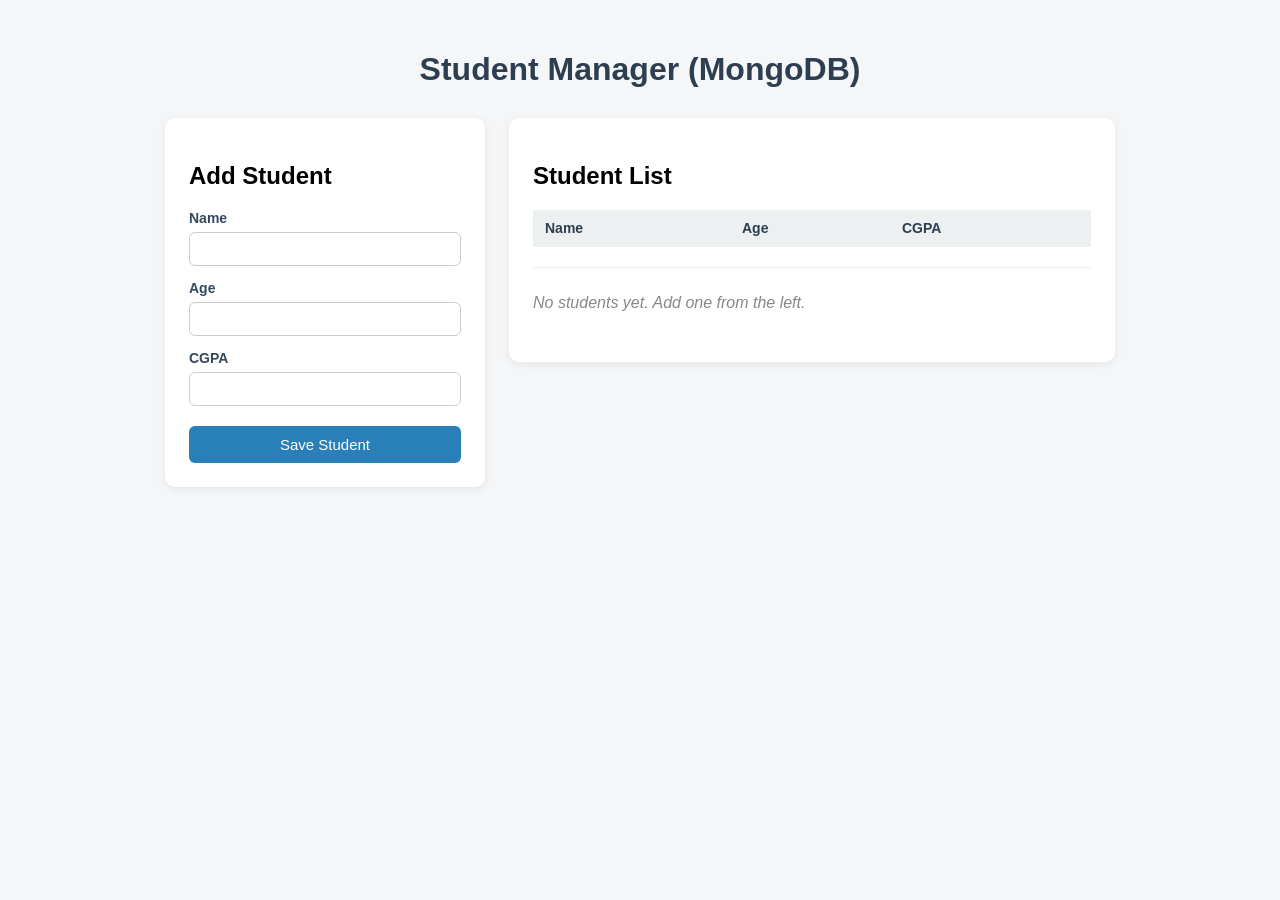
<file: mongotes2/Advanced_Java-main/mongodbtest1/target/classes/templates/index.html>
<!DOCTYPE html>
<html xmlns:th="http://www.thymeleaf.org">
<head>
    <meta charset="UTF-8"/>
    <title>Student Manager</title>
    <style>
        * { box-sizing: border-box; }
        body {
            font-family: Arial, Helvetica, sans-serif;
            background: #f4f6f8;
            margin: 0;
            padding: 30px;
        }
        h1 {
            text-align: center;
            color: #2c3e50;
            margin-bottom: 30px;
        }
        .container {
            display: flex;
            gap: 24px;
            max-width: 950px;
            margin: 0 auto;
            align-items: flex-start;
        }
        .card {
            background: #fff;
            border-radius: 10px;
            box-shadow: 0 2px 8px rgba(0,0,0,0.08);
            padding: 24px;
        }
        .form-side {
            flex: 0 0 320px;
        }
        .list-side {
            flex: 1;
        }
        label {
            display: block;
            margin-top: 14px;
            font-weight: bold;
            color: #34495e;
            font-size: 14px;
        }
        input {
            width: 100%;
            padding: 8px 10px;
            margin-top: 6px;
            border: 1px solid #ccc;
            border-radius: 6px;
            font-size: 14px;
        }
        button {
            margin-top: 20px;
            width: 100%;
            padding: 10px;
            background: #2980b9;
            color: #fff;
            border: none;
            border-radius: 6px;
            font-size: 15px;
            cursor: pointer;
        }
        button:hover { background: #2471a3; }
        table {
            width: 100%;
            border-collapse: collapse;
        }
        th, td {
            padding: 10px 12px;
            text-align: left;
            border-bottom: 1px solid #eee;
            font-size: 14px;
        }
        th {
            background: #ecf0f1;
            color: #2c3e50;
        }
        tr:hover { background: #f9fbfd; }
        .empty {
            color: #888;
            font-style: italic;
            padding: 10px 0;
        }
    </style>
</head>
<body>

<h1>Student Manager (MongoDB)</h1>

<div class="container">

    <!-- LEFT: input form -->
    <div class="card form-side">
        <h2>Add Student</h2>
        <form th:action="@{/save}" th:object="${studentDto}" method="post">
            <label>Name</label>
            <input type="text" th:field="*{name}" required/>

            <label>Age</label>
            <input type="number" th:field="*{age}" required/>

            <label>CGPA</label>
            <input type="number" step="0.01" th:field="*{cgpa}" required/>

            <button type="submit">Save Student</button>
        </form>
    </div>

    <!-- RIGHT: list of students -->
    <div class="card list-side">
        <h2>Student List</h2>
        <table>
            <thead>
            <tr>
                <th>Name</th>
                <th>Age</th>
                <th>CGPA</th>
            </tr>
            </thead>
            <tbody>
            <tr th:each="s : ${students}">
                <td th:text="${s.name}"></td>
                <td th:text="${s.age}"></td>
                <td th:text="${s.cgpa}"></td>
            </tr>
            </tbody>
        </table>
        <p class="empty" th:if="${students.isEmpty()}">No students yet. Add one from the left.</p>
    </div>

</div>

</body>
</html>
</file>
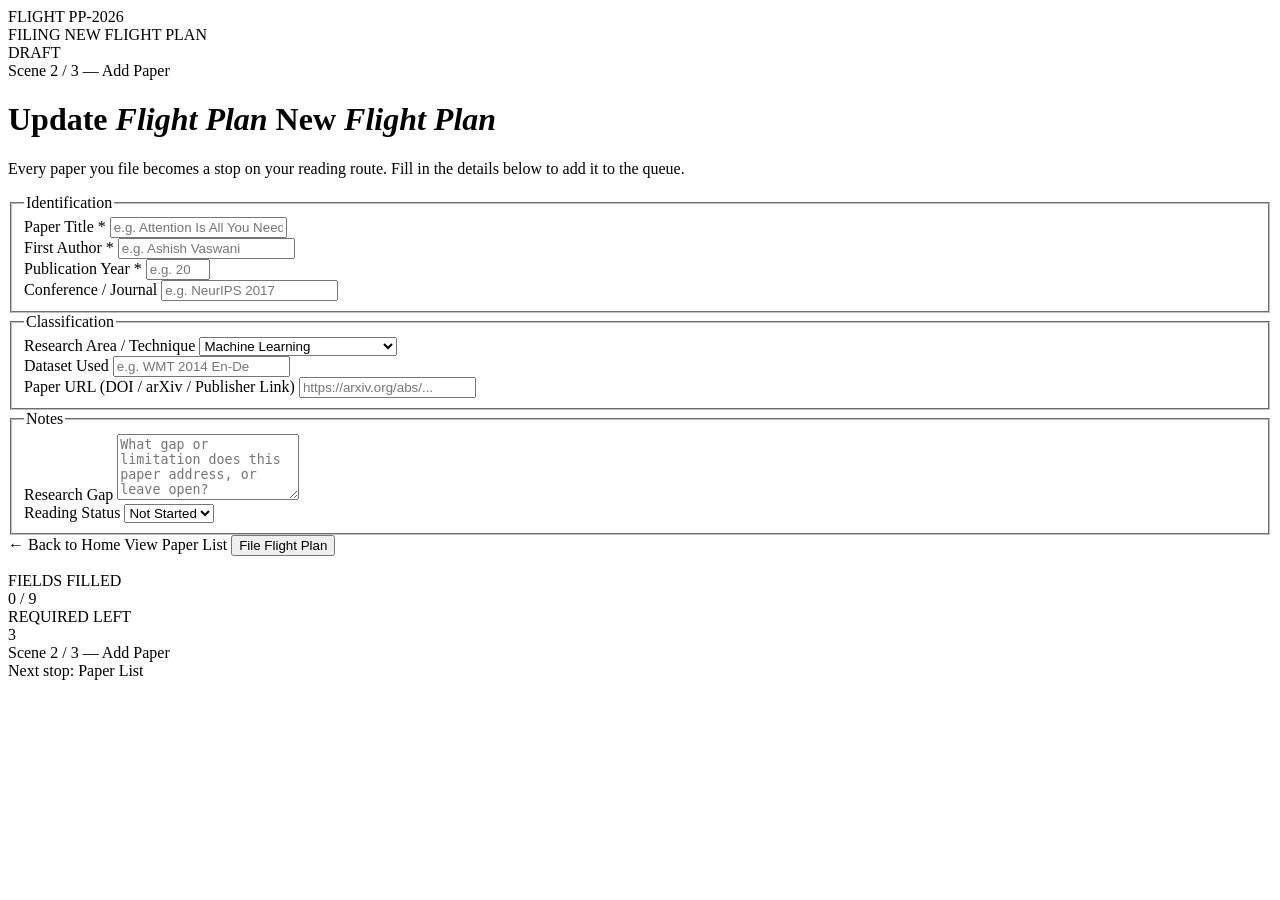
<file: PaperPilot/target/classes/templates/add-paper.html>
<!DOCTYPE html>
<html lang="en" xmlns:th="http://www.thymeleaf.org">
<head>
    <meta charset="UTF-8" />
    <meta name="viewport" content="width=device-width, initial-scale=1.0" />
    <title>PaperPilot — Add Paper</title>
    <link rel="preconnect" href="https://fonts.googleapis.com">
    <link href="https://fonts.googleapis.com/css2?family=Fraunces:opsz,wght@9..144,400;9..144,560;9..144,680&family=Space+Mono:wght@400;700&family=Inter:wght@400;500;600&display=swap" rel="stylesheet">
    <link rel="stylesheet" th:href="@{/add-paper.css}">
</head>
<body>

<div class="hud-frame">
    <div class="hud-top">
        <div>FLIGHT <span class="callsign">PP&#8209;2026</span><br/>
            <span th:text="${isEdit} ? 'EDITING EXISTING FLIGHT PLAN' : 'FILING NEW FLIGHT PLAN'">FILING NEW FLIGHT PLAN</span>
        </div>
        <div class="status-pill">
            <span class="status-dot"></span>
            <span id="statusText" th:text="${isEdit} ? 'EDIT' : 'DRAFT'">DRAFT</span>
        </div>
    </div>

    <div class="page">
        <div class="page-head">
            <div class="eyebrow" th:text="${isEdit} ? 'Scene 2 / 3 — Edit Paper' : 'Scene 2 / 3 — Add Paper'">Scene 2 / 3 — Add Paper</div>
            <h1 class="title">
                <span th:if="${isEdit}">Update <em>Flight Plan</em></span>
                <span th:unless="${isEdit}">New <em>Flight Plan</em></span>
            </h1>
            <p class="subtitle">Every paper you file becomes a stop on your reading route. Fill in the details below to add it to the queue.</p>
        </div>

        <form id="paperForm" class="flight-plan" novalidate
              th:object="${paper}"
              th:action="${isEdit} ? @{/paper/update/{id}(id=${paper.id})} : @{/paper/add}"
              method="post">

            <fieldset class="plan-section">
                <legend>Identification</legend>

                <div class="field span-2">
                    <label for="paperTitle">Paper Title <span class="req">*</span></label>
                    <input type="text" id="paperTitle" th:field="*{paperTitle}" placeholder="e.g. Attention Is All You Need" required>
                </div>

                <div class="field">
                    <label for="firstAuthor">First Author <span class="req">*</span></label>
                    <input type="text" id="firstAuthor" th:field="*{firstAuthor}" placeholder="e.g. Ashish Vaswani" required>
                </div>

                <div class="field">
                    <label for="publicationYear">Publication Year <span class="req">*</span></label>
                    <input type="number" id="publicationYear" th:field="*{publicationYear}" placeholder="e.g. 2017" min="1950" max="2100" required>
                </div>

                <div class="field span-2">
                    <label for="conferenceJournal">Conference / Journal</label>
                    <input type="text" id="conferenceJournal" th:field="*{conferenceJournal}" placeholder="e.g. NeurIPS 2017">
                </div>
            </fieldset>

            <fieldset class="plan-section">
                <legend>Classification</legend>

                <div class="field">
                    <label for="researchArea">Research Area / Technique</label>
                    <select id="researchArea" th:field="*{researchArea}">
                        <option value="" disabled>Select an area</option>
                        <option value="Machine Learning">Machine Learning</option>
                        <option value="Deep Learning">Deep Learning</option>
                        <option value="Natural Language Processing">Natural Language Processing</option>
                        <option value="Computer Vision">Computer Vision</option>
                        <option value="Reinforcement Learning">Reinforcement Learning</option>
                        <option value="Data Mining">Data Mining</option>
                        <option value="Cybersecurity">Cybersecurity</option>
                        <option value="IoT">Internet of Things (IoT)</option>
                        <option value="Cloud Computing">Cloud Computing</option>
                        <option value="Software Engineering">Software Engineering</option>
                        <option value="Other">Other</option>
                    </select>
                </div>

                <div class="field">
                    <label for="datasetUsed">Dataset Used</label>
                    <input type="text" id="datasetUsed" th:field="*{datasetUsed}" placeholder="e.g. WMT 2014 En-De">
                </div>

                <div class="field span-2">
                    <label for="paperUrl">Paper URL (DOI / arXiv / Publisher Link)</label>
                    <input type="url" id="paperUrl" th:field="*{paperUrl}" placeholder="https://arxiv.org/abs/...">
                </div>
            </fieldset>

            <fieldset class="plan-section">
                <legend>Notes</legend>

                <div class="field span-2">
                    <label for="researchGap">Research Gap</label>
                    <textarea id="researchGap" th:field="*{researchGap}" rows="4" placeholder="What gap or limitation does this paper address, or leave open?"></textarea>
                </div>

                <div class="field">
                    <label for="readingStatus">Reading Status</label>
                    <select id="readingStatus" th:field="*{readingStatus}">
                        <option value="NOT_STARTED">Not Started</option>
                        <option value="READING">Reading</option>
                        <option value="COMPLETED">Completed</option>
                    </select>
                </div>
            </fieldset>

            <div class="form-footer">
                <a class="btn-ghost" th:href="@{/paper/home}">&larr; Back to Home</a>
                <a class="btn-secondary" th:href="@{/paper/list}">View Paper List</a>
                <button type="submit" class="go-btn" id="submitBtn">
                    <span th:text="${isEdit} ? 'Update Paper Info' : 'File Flight Plan'">File Flight Plan</span>
                    <span class="tri"></span>
                </button>
            </div>

            <p class="form-message" id="formMessage" role="status" aria-live="polite"></p>
        </form>
    </div>

    <div class="hud-bottom">
        <div class="readouts">
            <div class="readout"><div class="label">FIELDS FILLED</div><div class="value amber" id="fieldsFilled">0 / 9</div></div>
            <div class="readout"><div class="label">REQUIRED LEFT</div><div class="value" id="requiredLeft">3</div></div>
        </div>
        <div class="grid-note">Scene 2 / 3 — Add Paper<br/>Next stop: Paper List</div>
    </div>
</div>

<script th:src="@{/add-paper.js}"></script>
</body>
</html>
</file>
